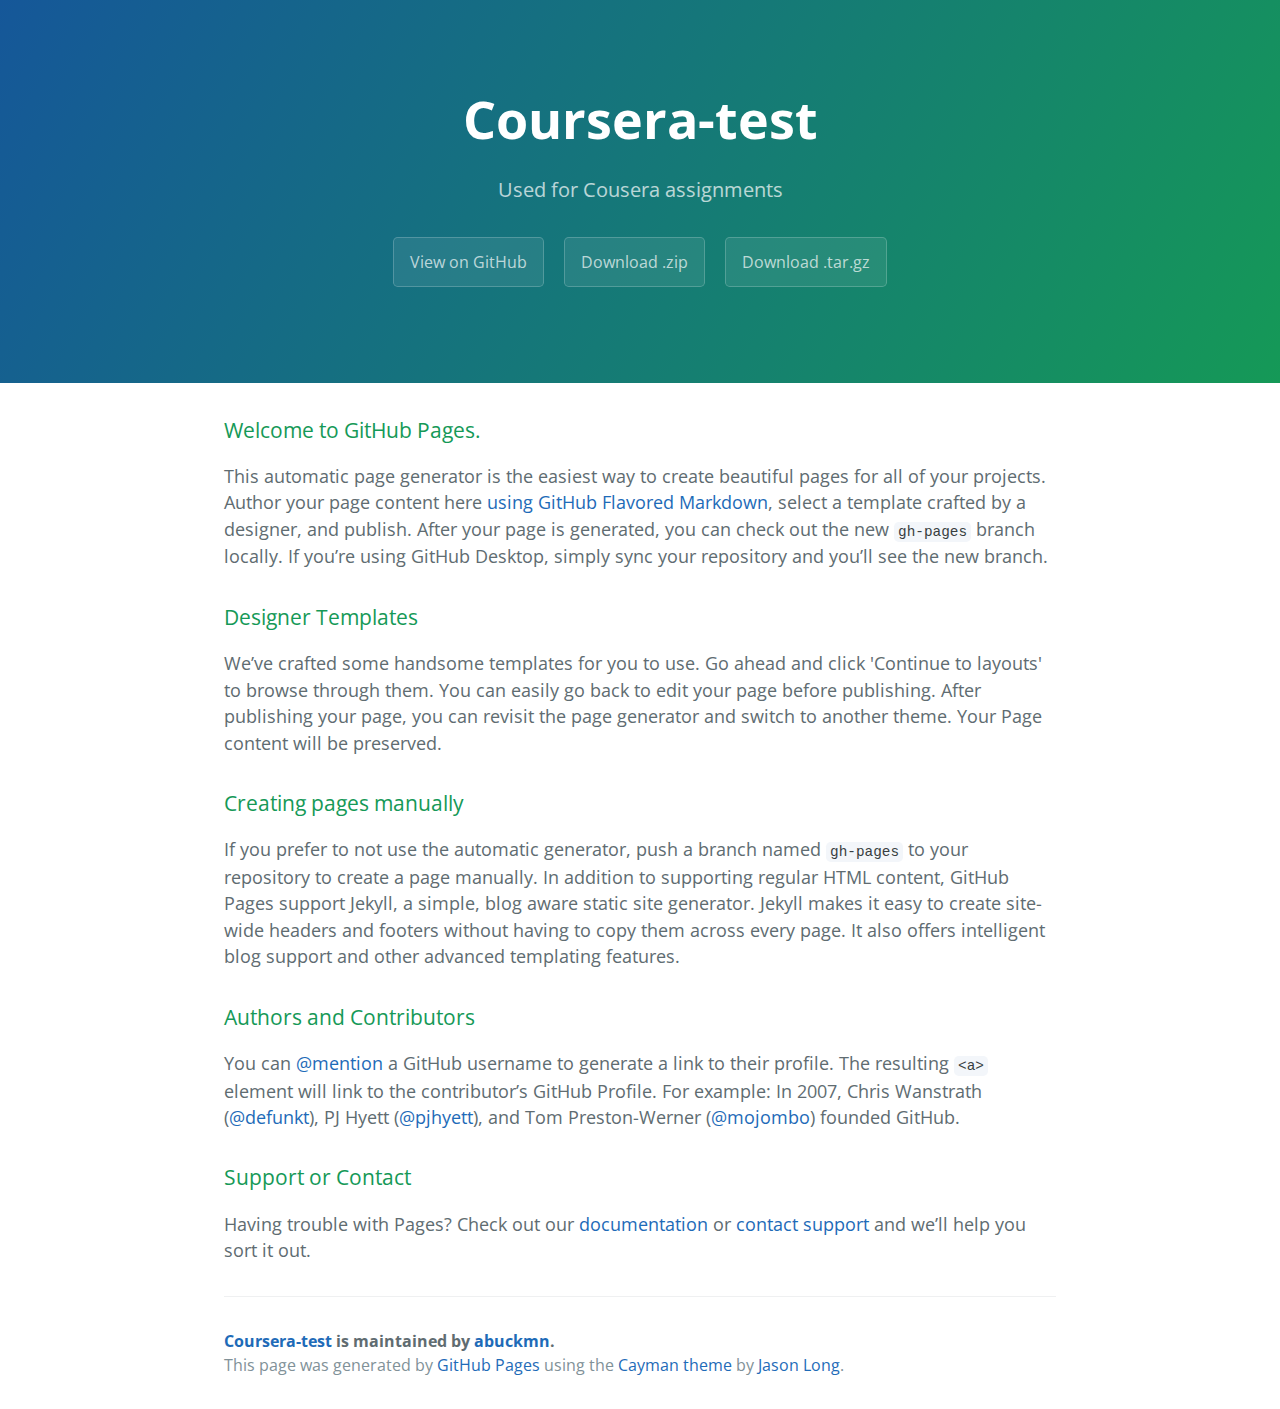
<file: index.html>
<!DOCTYPE html>
<html lang="en-us">
  <head>
    <meta charset="UTF-8">
    <title>Coursera-test by abuckmn</title>
    <meta name="viewport" content="width=device-width, initial-scale=1">
    <link rel="stylesheet" type="text/css" href="stylesheets/normalize.css" media="screen">
    <link href='https://fonts.googleapis.com/css?family=Open+Sans:400,700' rel='stylesheet' type='text/css'>
    <link rel="stylesheet" type="text/css" href="stylesheets/stylesheet.css" media="screen">
    <link rel="stylesheet" type="text/css" href="stylesheets/github-light.css" media="screen">
  </head>
  <body>
    <section class="page-header">
      <h1 class="project-name">Coursera-test</h1>
      <h2 class="project-tagline">Used for Cousera assignments</h2>
      <a href="https://github.com/abuckmn/coursera-test" class="btn">View on GitHub</a>
      <a href="https://github.com/abuckmn/coursera-test/zipball/master" class="btn">Download .zip</a>
      <a href="https://github.com/abuckmn/coursera-test/tarball/master" class="btn">Download .tar.gz</a>
    </section>

    <section class="main-content">
      <h3>
<a id="welcome-to-github-pages" class="anchor" href="#welcome-to-github-pages" aria-hidden="true"><span aria-hidden="true" class="octicon octicon-link"></span></a>Welcome to GitHub Pages.</h3>

<p>This automatic page generator is the easiest way to create beautiful pages for all of your projects. Author your page content here <a href="https://guides.github.com/features/mastering-markdown/">using GitHub Flavored Markdown</a>, select a template crafted by a designer, and publish. After your page is generated, you can check out the new <code>gh-pages</code> branch locally. If you’re using GitHub Desktop, simply sync your repository and you’ll see the new branch.</p>

<h3>
<a id="designer-templates" class="anchor" href="#designer-templates" aria-hidden="true"><span aria-hidden="true" class="octicon octicon-link"></span></a>Designer Templates</h3>

<p>We’ve crafted some handsome templates for you to use. Go ahead and click 'Continue to layouts' to browse through them. You can easily go back to edit your page before publishing. After publishing your page, you can revisit the page generator and switch to another theme. Your Page content will be preserved.</p>

<h3>
<a id="creating-pages-manually" class="anchor" href="#creating-pages-manually" aria-hidden="true"><span aria-hidden="true" class="octicon octicon-link"></span></a>Creating pages manually</h3>

<p>If you prefer to not use the automatic generator, push a branch named <code>gh-pages</code> to your repository to create a page manually. In addition to supporting regular HTML content, GitHub Pages support Jekyll, a simple, blog aware static site generator. Jekyll makes it easy to create site-wide headers and footers without having to copy them across every page. It also offers intelligent blog support and other advanced templating features.</p>

<h3>
<a id="authors-and-contributors" class="anchor" href="#authors-and-contributors" aria-hidden="true"><span aria-hidden="true" class="octicon octicon-link"></span></a>Authors and Contributors</h3>

<p>You can <a href="https://help.github.com/articles/basic-writing-and-formatting-syntax/#mentioning-users-and-teams" class="user-mention">@mention</a> a GitHub username to generate a link to their profile. The resulting <code>&lt;a&gt;</code> element will link to the contributor’s GitHub Profile. For example: In 2007, Chris Wanstrath (<a href="https://github.com/defunkt" class="user-mention">@defunkt</a>), PJ Hyett (<a href="https://github.com/pjhyett" class="user-mention">@pjhyett</a>), and Tom Preston-Werner (<a href="https://github.com/mojombo" class="user-mention">@mojombo</a>) founded GitHub.</p>

<h3>
<a id="support-or-contact" class="anchor" href="#support-or-contact" aria-hidden="true"><span aria-hidden="true" class="octicon octicon-link"></span></a>Support or Contact</h3>

<p>Having trouble with Pages? Check out our <a href="https://help.github.com/pages">documentation</a> or <a href="https://github.com/contact">contact support</a> and we’ll help you sort it out.</p>

      <footer class="site-footer">
        <span class="site-footer-owner"><a href="https://github.com/abuckmn/coursera-test">Coursera-test</a> is maintained by <a href="https://github.com/abuckmn">abuckmn</a>.</span>

        <span class="site-footer-credits">This page was generated by <a href="https://pages.github.com">GitHub Pages</a> using the <a href="https://github.com/jasonlong/cayman-theme">Cayman theme</a> by <a href="https://twitter.com/jasonlong">Jason Long</a>.</span>
      </footer>

    </section>

  
  </body>
</html>
</file>
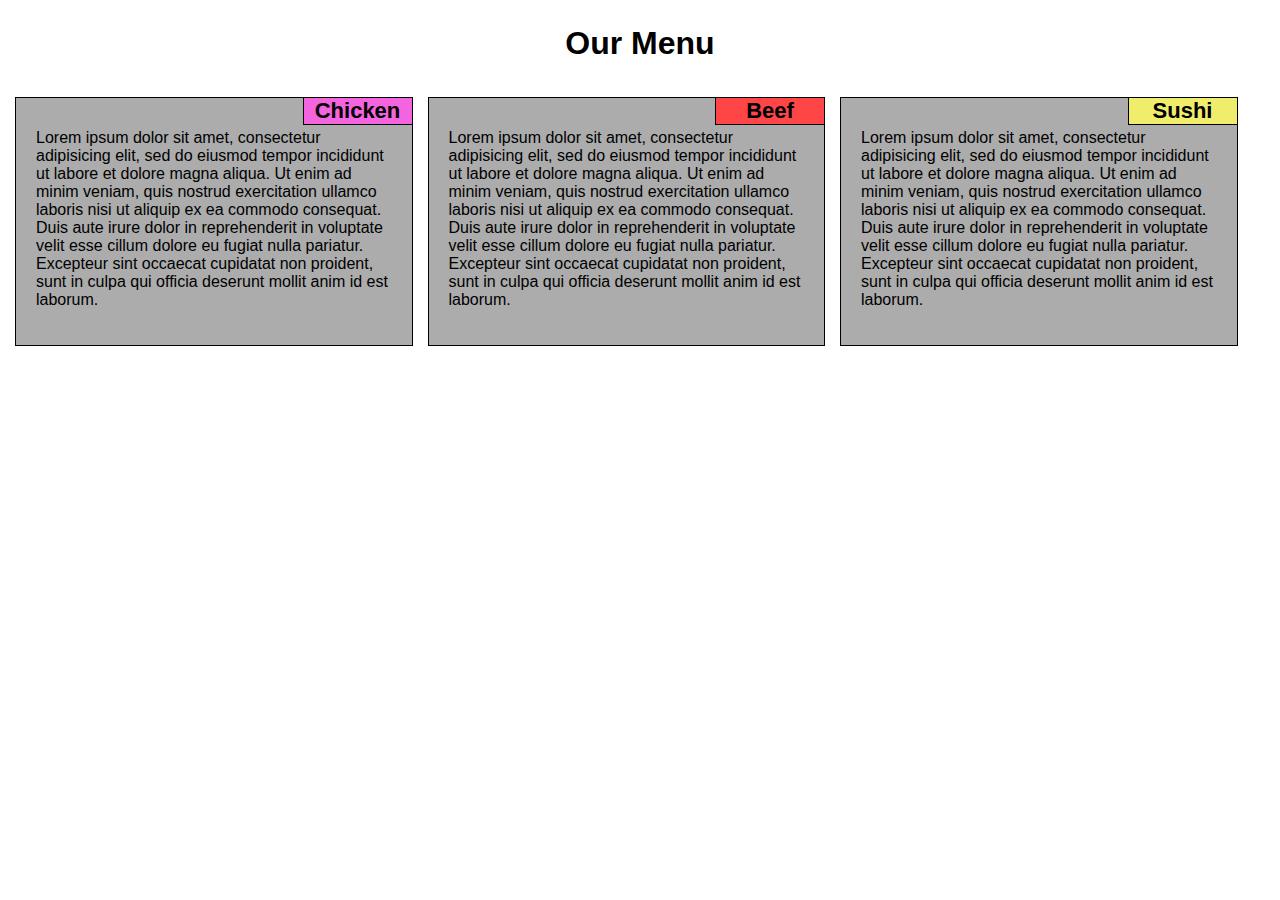
<file: assignmentSite/index.html>
<html lang="en">
    <head>
        <title>Our Menu</title>
        <meta charset="utf-8">
        <meta name="viewport" content="width=device-width, initial-scale=1">
        <link rel="stylesheet" type="text/css" href="css/styles.css">
    </head>
    <body>
        <h1>Our Menu</h1>
          <div class="row">
            <div class="col-lg-4 col-md-6">
               <div class="itemBlock">
                  <h2 class="item1">Chicken</h2>
                  <p>Lorem ipsum dolor sit amet, consectetur adipisicing elit, sed do eiusmod
                  tempor incididunt ut labore et dolore magna aliqua. Ut enim ad minim veniam,
                  quis nostrud exercitation ullamco laboris nisi ut aliquip ex ea commodo
                  consequat. Duis aute irure dolor in reprehenderit in voluptate velit esse
                  cillum dolore eu fugiat nulla pariatur. Excepteur sint occaecat cupidatat non
                  proident, sunt in culpa qui officia deserunt mollit anim id est laborum.</p>
                </div>
            </div>
            <div class="col-lg-4 col-md-6">
              <div class="itemBlock">
                <h2 class="item2">Beef</h2>
                <p>Lorem ipsum dolor sit amet, consectetur adipisicing elit, sed do eiusmod
                tempor incididunt ut labore et dolore magna aliqua. Ut enim ad minim veniam,
                quis nostrud exercitation ullamco laboris nisi ut aliquip ex ea commodo
                consequat. Duis aute irure dolor in reprehenderit in voluptate velit esse
                cillum dolore eu fugiat nulla pariatur. Excepteur sint occaecat cupidatat non
                proident, sunt in culpa qui officia deserunt mollit anim id est laborum.</p>
              </div>
            </div>
            <div class="col-lg-4 col-md-12">
                <div class="itemBlock">
                  <h2 class="item3">Sushi</h2>
                  <p>Lorem ipsum dolor sit amet, consectetur adipisicing elit, sed do eiusmod
                  tempor incididunt ut labore et dolore magna aliqua. Ut enim ad minim veniam,
                  quis nostrud exercitation ullamco laboris nisi ut aliquip ex ea commodo
                  consequat. Duis aute irure dolor in reprehenderit in voluptate velit esse
                  cillum dolore eu fugiat nulla pariatur. Excepteur sint occaecat cupidatat non
                  proident, sunt in culpa qui officia deserunt mollit anim id est laborum.</p>
                </div>
            </div>
          </div>
    </body>
</html>
</file>
<file: stylesheets/stylesheet.css>
* {
  box-sizing: border-box; }

body {
  padding: 0;
  margin: 0;
  font-family: "Open Sans", "Helvetica Neue", Helvetica, Arial, sans-serif;
  font-size: 16px;
  line-height: 1.5;
  color: #606c71; }

a {
  color: #1e6bb8;
  text-decoration: none; }
  a:hover {
    text-decoration: underline; }

.btn {
  display: inline-block;
  margin-bottom: 1rem;
  color: rgba(255, 255, 255, 0.7);
  background-color: rgba(255, 255, 255, 0.08);
  border-color: rgba(255, 255, 255, 0.2);
  border-style: solid;
  border-width: 1px;
  border-radius: 0.3rem;
  transition: color 0.2s, background-color 0.2s, border-color 0.2s; }
  .btn + .btn {
    margin-left: 1rem; }

.btn:hover {
  color: rgba(255, 255, 255, 0.8);
  text-decoration: none;
  background-color: rgba(255, 255, 255, 0.2);
  border-color: rgba(255, 255, 255, 0.3); }

@media screen and (min-width: 64em) {
  .btn {
    padding: 0.75rem 1rem; } }

@media screen and (min-width: 42em) and (max-width: 64em) {
  .btn {
    padding: 0.6rem 0.9rem;
    font-size: 0.9rem; } }

@media screen and (max-width: 42em) {
  .btn {
    display: block;
    width: 100%;
    padding: 0.75rem;
    font-size: 0.9rem; }
    .btn + .btn {
      margin-top: 1rem;
      margin-left: 0; } }

.page-header {
  color: #fff;
  text-align: center;
  background-color: #159957;
  background-image: linear-gradient(120deg, #155799, #159957); }

@media screen and (min-width: 64em) {
  .page-header {
    padding: 5rem 6rem; } }

@media screen and (min-width: 42em) and (max-width: 64em) {
  .page-header {
    padding: 3rem 4rem; } }

@media screen and (max-width: 42em) {
  .page-header {
    padding: 2rem 1rem; } }

.project-name {
  margin-top: 0;
  margin-bottom: 0.1rem; }

@media screen and (min-width: 64em) {
  .project-name {
    font-size: 3.25rem; } }

@media screen and (min-width: 42em) and (max-width: 64em) {
  .project-name {
    font-size: 2.25rem; } }

@media screen and (max-width: 42em) {
  .project-name {
    font-size: 1.75rem; } }

.project-tagline {
  margin-bottom: 2rem;
  font-weight: normal;
  opacity: 0.7; }

@media screen and (min-width: 64em) {
  .project-tagline {
    font-size: 1.25rem; } }

@media screen and (min-width: 42em) and (max-width: 64em) {
  .project-tagline {
    font-size: 1.15rem; } }

@media screen and (max-width: 42em) {
  .project-tagline {
    font-size: 1rem; } }

.main-content :first-child {
  margin-top: 0; }
.main-content img {
  max-width: 100%; }
.main-content h1, .main-content h2, .main-content h3, .main-content h4, .main-content h5, .main-content h6 {
  margin-top: 2rem;
  margin-bottom: 1rem;
  font-weight: normal;
  color: #159957; }
.main-content p {
  margin-bottom: 1em; }
.main-content code {
  padding: 2px 4px;
  font-family: Consolas, "Liberation Mono", Menlo, Courier, monospace;
  font-size: 0.9rem;
  color: #383e41;
  background-color: #f3f6fa;
  border-radius: 0.3rem; }
.main-content pre {
  padding: 0.8rem;
  margin-top: 0;
  margin-bottom: 1rem;
  font: 1rem Consolas, "Liberation Mono", Menlo, Courier, monospace;
  color: #567482;
  word-wrap: normal;
  background-color: #f3f6fa;
  border: solid 1px #dce6f0;
  border-radius: 0.3rem; }
  .main-content pre > code {
    padding: 0;
    margin: 0;
    font-size: 0.9rem;
    color: #567482;
    word-break: normal;
    white-space: pre;
    background: transparent;
    border: 0; }
.main-content .highlight {
  margin-bottom: 1rem; }
  .main-content .highlight pre {
    margin-bottom: 0;
    word-break: normal; }
.main-content .highlight pre, .main-content pre {
  padding: 0.8rem;
  overflow: auto;
  font-size: 0.9rem;
  line-height: 1.45;
  border-radius: 0.3rem; }
.main-content pre code, .main-content pre tt {
  display: inline;
  max-width: initial;
  padding: 0;
  margin: 0;
  overflow: initial;
  line-height: inherit;
  word-wrap: normal;
  background-color: transparent;
  border: 0; }
  .main-content pre code:before, .main-content pre code:after, .main-content pre tt:before, .main-content pre tt:after {
    content: normal; }
.main-content ul, .main-content ol {
  margin-top: 0; }
.main-content blockquote {
  padding: 0 1rem;
  margin-left: 0;
  color: #819198;
  border-left: 0.3rem solid #dce6f0; }
  .main-content blockquote > :first-child {
    margin-top: 0; }
  .main-content blockquote > :last-child {
    margin-bottom: 0; }
.main-content table {
  display: block;
  width: 100%;
  overflow: auto;
  word-break: normal;
  word-break: keep-all; }
  .main-content table th {
    font-weight: bold; }
  .main-content table th, .main-content table td {
    padding: 0.5rem 1rem;
    border: 1px solid #e9ebec; }
.main-content dl {
  padding: 0; }
  .main-content dl dt {
    padding: 0;
    margin-top: 1rem;
    font-size: 1rem;
    font-weight: bold; }
  .main-content dl dd {
    padding: 0;
    margin-bottom: 1rem; }
.main-content hr {
  height: 2px;
  padding: 0;
  margin: 1rem 0;
  background-color: #eff0f1;
  border: 0; }

@media screen and (min-width: 64em) {
  .main-content {
    max-width: 64rem;
    padding: 2rem 6rem;
    margin: 0 auto;
    font-size: 1.1rem; } }

@media screen and (min-width: 42em) and (max-width: 64em) {
  .main-content {
    padding: 2rem 4rem;
    font-size: 1.1rem; } }

@media screen and (max-width: 42em) {
  .main-content {
    padding: 2rem 1rem;
    font-size: 1rem; } }

.site-footer {
  padding-top: 2rem;
  margin-top: 2rem;
  border-top: solid 1px #eff0f1; }

.site-footer-owner {
  display: block;
  font-weight: bold; }

.site-footer-credits {
  color: #819198; }

@media screen and (min-width: 64em) {
  .site-footer {
    font-size: 1rem; } }

@media screen and (min-width: 42em) and (max-width: 64em) {
  .site-footer {
    font-size: 1rem; } }

@media screen and (max-width: 42em) {
  .site-footer {
    font-size: 0.9rem; } }
</file>
<file: stylesheets/github-light.css>
/*
The MIT License (MIT)

Copyright (c) 2015 GitHub, Inc.

Permission is hereby granted, free of charge, to any person obtaining a copy
of this software and associated documentation files (the "Software"), to deal
in the Software without restriction, including without limitation the rights
to use, copy, modify, merge, publish, distribute, sublicense, and/or sell
copies of the Software, and to permit persons to whom the Software is
furnished to do so, subject to the following conditions:

The above copyright notice and this permission notice shall be included in all
copies or substantial portions of the Software.

THE SOFTWARE IS PROVIDED "AS IS", WITHOUT WARRANTY OF ANY KIND, EXPRESS OR
IMPLIED, INCLUDING BUT NOT LIMITED TO THE WARRANTIES OF MERCHANTABILITY,
FITNESS FOR A PARTICULAR PURPOSE AND NONINFRINGEMENT. IN NO EVENT SHALL THE
AUTHORS OR COPYRIGHT HOLDERS BE LIABLE FOR ANY CLAIM, DAMAGES OR OTHER
LIABILITY, WHETHER IN AN ACTION OF CONTRACT, TORT OR OTHERWISE, ARISING FROM,
OUT OF OR IN CONNECTION WITH THE SOFTWARE OR THE USE OR OTHER DEALINGS IN THE
SOFTWARE.

*/

.pl-c /* comment */ {
  color: #969896;
}

.pl-c1      /* constant, markup.raw, meta.diff.header, meta.module-reference, meta.property-name, support, support.constant, support.variable, variable.other.constant */,
.pl-s .pl-v /* string variable */ {
  color: #0086b3;
}

.pl-e  /* entity */,
.pl-en /* entity.name */ {
  color: #795da3;
}

.pl-s .pl-s1 /* string source */,
.pl-smi      /* storage.modifier.import, storage.modifier.package, storage.type.java, variable.other, variable.parameter.function */ {
  color: #333;
}

.pl-ent /* entity.name.tag */ {
  color: #63a35c;
}

.pl-k /* keyword, storage, storage.type */ {
  color: #a71d5d;
}

.pl-pds              /* punctuation.definition.string, string.regexp.character-class */,
.pl-s                /* string */,
.pl-s .pl-pse .pl-s1 /* string punctuation.section.embedded source */,
.pl-sr               /* string.regexp */,
.pl-sr .pl-cce       /* string.regexp constant.character.escape */,
.pl-sr .pl-sra       /* string.regexp string.regexp.arbitrary-repitition */,
.pl-sr .pl-sre       /* string.regexp source.ruby.embedded */ {
  color: #183691;
}

.pl-v /* variable */ {
  color: #ed6a43;
}

.pl-id /* invalid.deprecated */ {
  color: #b52a1d;
}

.pl-ii /* invalid.illegal */ {
  background-color: #b52a1d;
  color: #f8f8f8;
}

.pl-sr .pl-cce /* string.regexp constant.character.escape */ {
  color: #63a35c;
  font-weight: bold;
}

.pl-ml /* markup.list */ {
  color: #693a17;
}

.pl-mh        /* markup.heading */,
.pl-mh .pl-en /* markup.heading entity.name */,
.pl-ms        /* meta.separator */ {
  color: #1d3e81;
  font-weight: bold;
}

.pl-mq /* markup.quote */ {
  color: #008080;
}

.pl-mi /* markup.italic */ {
  color: #333;
  font-style: italic;
}

.pl-mb /* markup.bold */ {
  color: #333;
  font-weight: bold;
}

.pl-md /* markup.deleted, meta.diff.header.from-file */ {
  background-color: #ffecec;
  color: #bd2c00;
}

.pl-mi1 /* markup.inserted, meta.diff.header.to-file */ {
  background-color: #eaffea;
  color: #55a532;
}

.pl-mdr /* meta.diff.range */ {
  color: #795da3;
  font-weight: bold;
}

.pl-mo /* meta.output */ {
  color: #1d3e81;
}
</file>
<file: assignmentSite/css/styles.css>
* {
    box-sizing: border-box;
}
body {
    font-family: sans-serif;
    margin: 0;
}
/* Top Menu */
h1{
    text-align: center;
    margin: 0;
    margin-top: 25px;
    margin-bottom: 20px;
    color: #000000;
}
/* Item Header */
h2 {
    display: inline-block;
    border: 1px solid black;
    width: 110px;
    text-align: center;
    margin-top: -13px;
    position: absolute;
    right: -1px;
    top: 12px;
    font-size: 22px;
    color: #000000;
}
.item1 {
    background-color: #f464de;
}
.item2 {
    background-color: #ff4545;
}
.item3 {
    background-color: #f0ec6c;
}
.itemBlock {
    background-color: #acacac;
    border: 1px solid black;
    position: relative;
    margin-right: 15px;
    margin-bottom: 15px;
    margin-left: auto;
    padding: 20px;
    padding-top: 15px;
}        
/************* Responsive framework *************/
.row {
    width: 100%;
    margin: 0;
    padding: 15px;
    
}
/************* Desktop *************/
@media (min-width: 992px) {
    .col-lg-1, .col-lg-2, .col-lg-3, .col-lg-4, .col-lg-5, .col-lg-6, .col-lg-7, .col-lg-8, .col-lg-9, .col-lg-10, .col-lg-11, .col-lg-12{
        float: left;
    }
    .col-lg-1 {
        width: 8.33%;
    }
    .col-lg-2 {
        width: 16.66%;
    }
    .col-lg-3 {
        width: 25%;
    }
    .col-lg-4 {
        width: 33%;
    }
    .col-lg-5 {
        width: 41.66%;
    }
    .col-lg-6 {
        width: 50%;
    }
    .col-lg-7 {
        width: 58.33%;
    }
    .col-lg-8 {
        width: 66.66%;
    }
    .col-lg-9 {
        width: 74.99%;
    }
    .col-lg-10 {
        width: 83.33%;
    }
    .col-lg-11 {
        width: 91.66%;
    }
    .col-lg-12 {
        width: 100%;
    }
}

/************* Medium *************/
@media (min-width: 768px) and (max-width: 991px) {
     .col-md-1, .col-md-2, .col-md-3, .col-md-4, .col-md-5, .col-md-6, .col-md-7, .col-md-8, .col-md-9, .col-md-10, .col-md-11, .col-md-12{
        float: left;
    }
    .col-md-1 {
        width: 8.33%;
    }
    .col-md-2 {
        width: 16.66%;
    }
    .col-md-3 {
        width: 25%;
    }
    .col-md-4 {
        width: 33%;
    }
    .col-md-5 {
        width: 41.66%;
    }
    .col-md-6 {
        width: 50%;
    }
    .col-md-7 {
        width: 58.33%;
    }
    .col-md-8 {
        width: 66.66%;
    }
    .col-md-9 {
        width: 74.99%;
    }
    .col-md-10 {
        width: 83.33%;
    }
    .col-md-11 {
        width: 91.66%;
    }
    .col-md-12 {
        width: 100%;
    }
}
</file>
